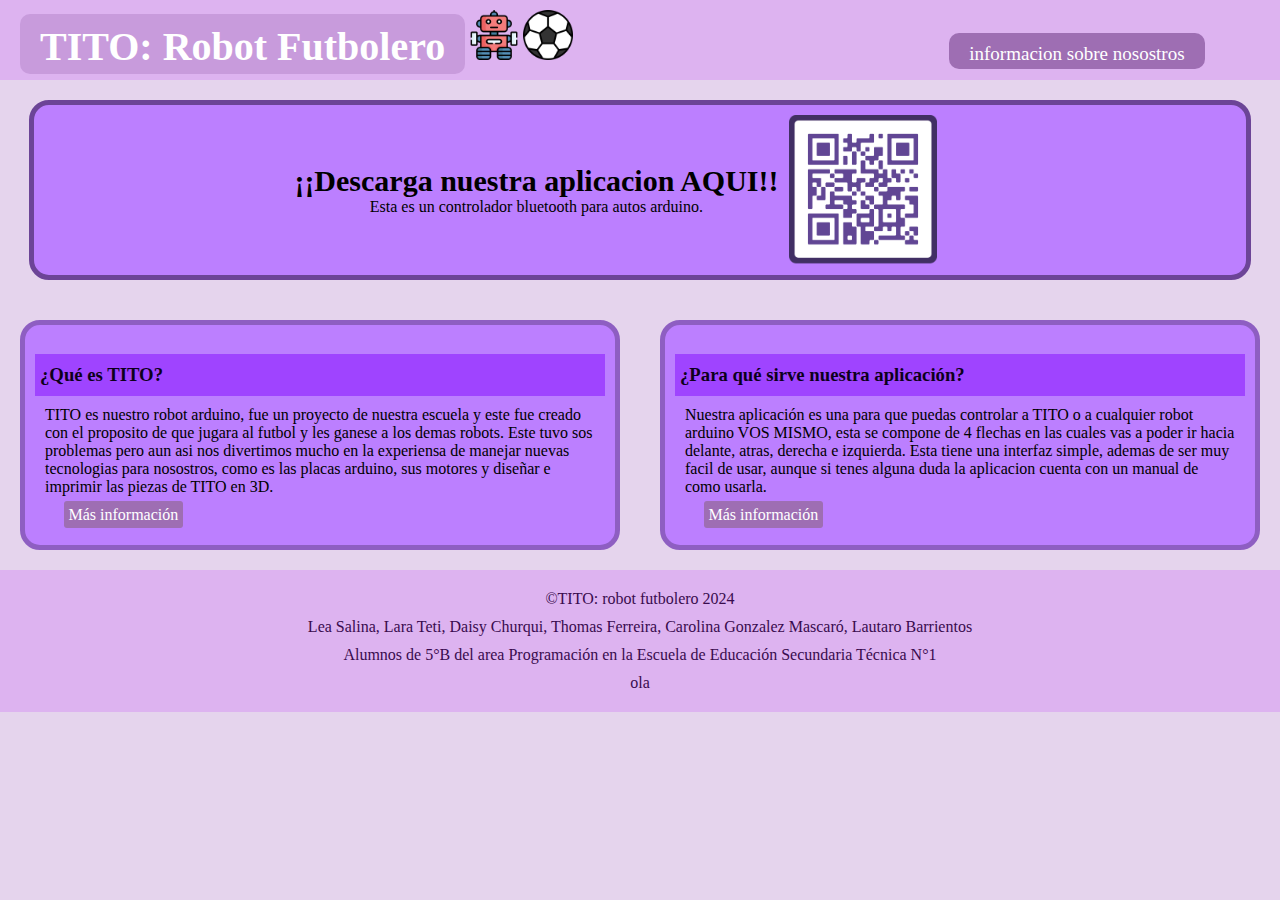
<file: index.html>
<!DOCTYPE html>
<html lang="es">

<head>
    <meta charset="UTF-8">
    <meta name="viewport" content="width=device-width, initial-scale=1.0">
    <link rel="stylesheet" href="css/style.index.css">
    <title>Tito: Robot futbolero</title>
</head>

<body>
    <header>
        <div class="titulo">
            <a class="logo" href="index.html">TITO: Robot Futbolero</a>
            <img id="si" src="img/robot.png" alt="logo de un robot" height="50px">
            <img id="si" src="img/pelota.png" alt="logo dea pelota de futbol" height="50px">
            <a class="nos" href="info.nosotros.html">informacion sobre nosostros</a>
        </div>
    </header>
    <div class="todo">

        <div class="QR">
            <div class="QR1">
                <h2>¡¡Descarga nuestra aplicacion AQUI!!</h2>
                <p>Esta es un controlador bluetooth para autos arduino.</p>
            </div>
            <img src="img/qr.png" alt="codigo QR para descargar nuestro controlador" height="150px">

        </div>

        <div class="contenedor">
            <div class="contenedorcito">
                <h3>¿Qué es TITO?</h3>
                <p>
                    TITO es nuestro robot arduino, fue un proyecto de nuestra escuela y este fue creado con el proposito
                    de
                    que jugara al futbol y les ganese a los demas robots.
                    Este tuvo sos problemas pero aun asi nos divertimos mucho en la experiensa de manejar nuevas
                    tecnologias
                    para nosostros, como es las placas arduino, sus motores y diseñar e imprimir las piezas de TITO en
                    3D.
                </p>
                <a class="boton" href="info_tito.html">Más información</a>
            </div>

            <div class="contenedorcito">
                <h3>¿Para qué sirve nuestra aplicación?</h3>
                <p>
                    Nuestra aplicación es una para que puedas controlar a TITO o a cualquier robot arduino VOS MISMO,
                    esta se compone de 4 flechas en las cuales vas a poder ir hacia delante, atras, derecha e izquierda.
                    Esta tiene una interfaz simple, ademas de ser muy facil de usar, aunque si tenes alguna duda la
                    aplicacion cuenta con un manual de como usarla.
                </p>
                <a class="boton" href="info_aplicacion.html">Más información</a>
            </div>
        </div>

    </div>

    <footer>
        <p>&copy;TITO: robot futbolero 2024</p>
        <p>Lea Salina, Lara Teti, Daisy Churqui, Thomas Ferreira, Carolina Gonzalez Mascaró, Lautaro Barrientos</p>
        <p>Alumnos de 5°B del area Programación en la Escuela de Educación Secundaria Técnica N°1</p>
        <p>ola</p>
    </footer>

</body>

</html>
</file>
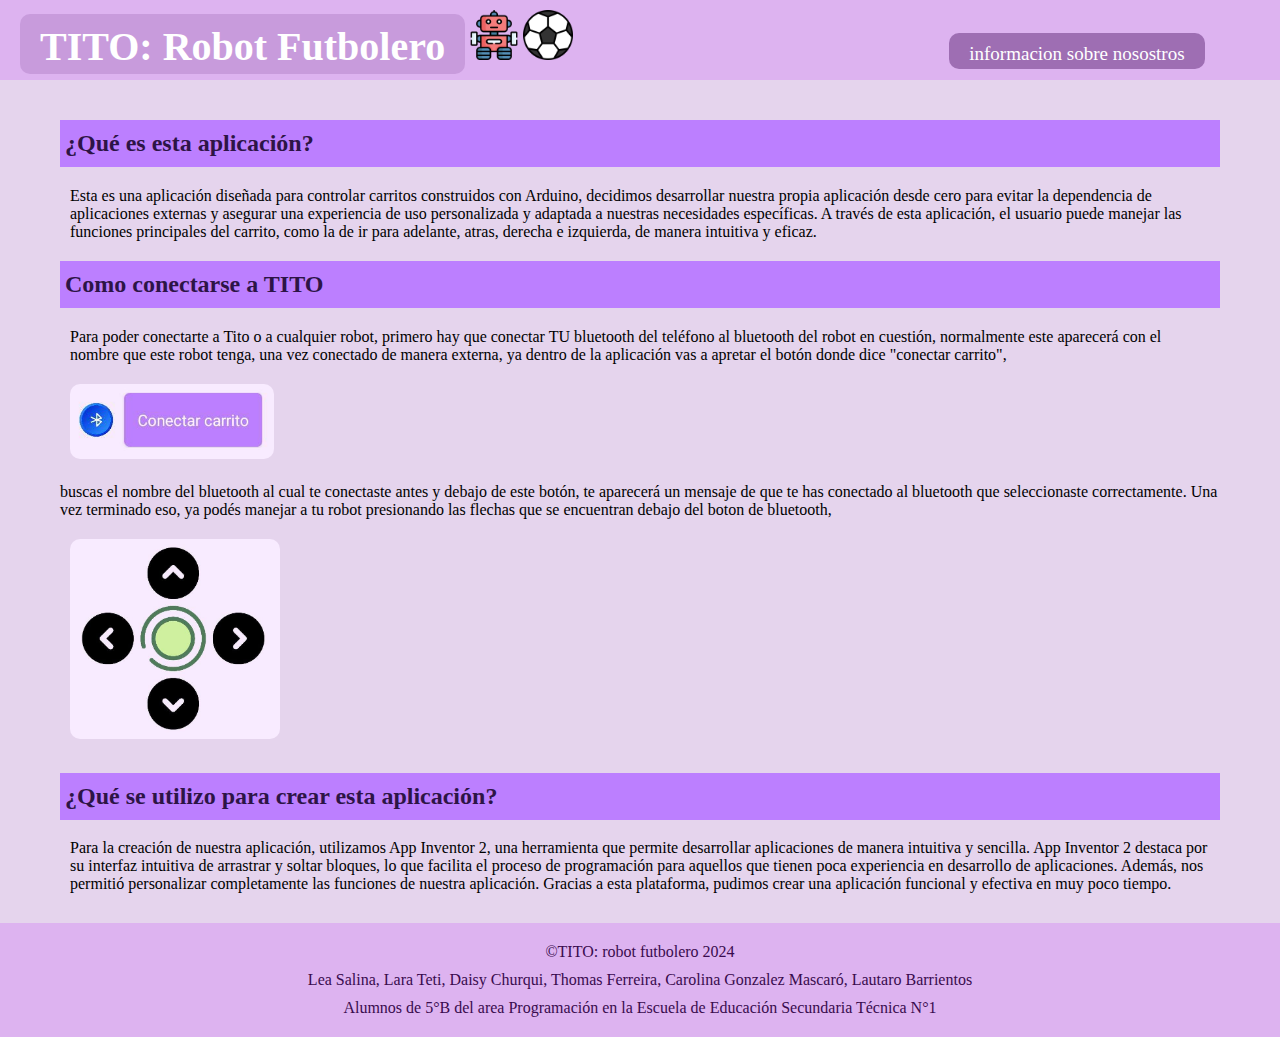
<file: info_aplicacion.html>
<!DOCTYPE html>
<html lang="es">

<head>
    <meta charset="UTF-8">
    <meta name="viewport" content="width=device-width, initial-scale=1.0">
    <link rel="stylesheet" href="css/style.info.css">
    <title>Tito: Robot futbolero</title>
</head>

<body>
    <header>
        <div class="titulo">
            <a class="logo" href="index.html">TITO: Robot Futbolero</a>
            <img id="si" src="img/robot.png" alt="logo de un robot" height="50px">
            <img id="si" src="img/pelota.png" alt="logo dea pelota de futbol" height="50px">
            <a class="nos" href="info.nosotros.html">informacion sobre nosostros</a>
        </div>
    </header>

   <div class="todo">
    <h2>¿Qué es esta aplicación?</h2>
    <p>Esta es una aplicación diseñada para controlar carritos construidos con Arduino, decidimos desarrollar nuestra
        propia aplicación desde cero para evitar la
        dependencia de aplicaciones externas y asegurar una experiencia de uso personalizada y adaptada a nuestras
        necesidades específicas. A través de esta aplicación, el usuario puede manejar las funciones principales del
        carrito, como la de ir para adelante, atras, derecha e izquierda, de manera intuitiva y eficaz.</p>

    <h2>Como conectarse a TITO</h2>
    <p>Para poder conectarte a Tito o a cualquier robot, primero hay que conectar TU bluetooth del teléfono al bluetooth
        del robot en cuestión, normalmente este aparecerá con el nombre que este robot tenga, una vez conectado de
        manera externa, ya dentro de la aplicación vas a apretar el botón
        donde dice "conectar carrito", </p>
    <img class="img1" src="img/bluetut.jpg" alt="imagen de ayuda para saber cuel es el boton" height="75px">
    <p></p> buscas el nombre del bluetooth al cual te conectaste antes y debajo de este
    botón, te aparecerá un mensaje de que te has conectado al bluetooth que seleccionaste correctamente. Una vez
    terminado eso, ya podés manejar a tu robot presionando las flechas que se encuentran debajo del boton de
    bluetooth,</p>
    <img class="img1" src="img/flechas.jpg" alt="imagen de ayuda para saber como se ven las flechas" height="200px">


    <h2>¿Qué se utilizo para crear esta aplicación?</h2>
    <p>Para la creación de nuestra aplicación, utilizamos App Inventor 2, una herramienta que
        permite desarrollar aplicaciones de manera intuitiva y sencilla. App Inventor 2 destaca por su interfaz
        intuitiva
        de arrastrar y soltar bloques, lo que facilita el proceso de programación para aquellos que tienen poca
        experiencia en desarrollo de aplicaciones. Además, nos permitió personalizar completamente las funciones de
        nuestra
        aplicación. Gracias a esta plataforma, pudimos crear una aplicación funcional y efectiva en muy poco tiempo.</p>
    </div> 

        <footer>
            <p>&copy;TITO: robot futbolero 2024</p>
            <p>Lea Salina, Lara Teti, Daisy Churqui, Thomas Ferreira, Carolina Gonzalez Mascaró, Lautaro Barrientos</p>
            <p>Alumnos de 5°B del area Programación en la Escuela de Educación Secundaria Técnica N°1</p>
        </footer>
</body>

</html>
</file>
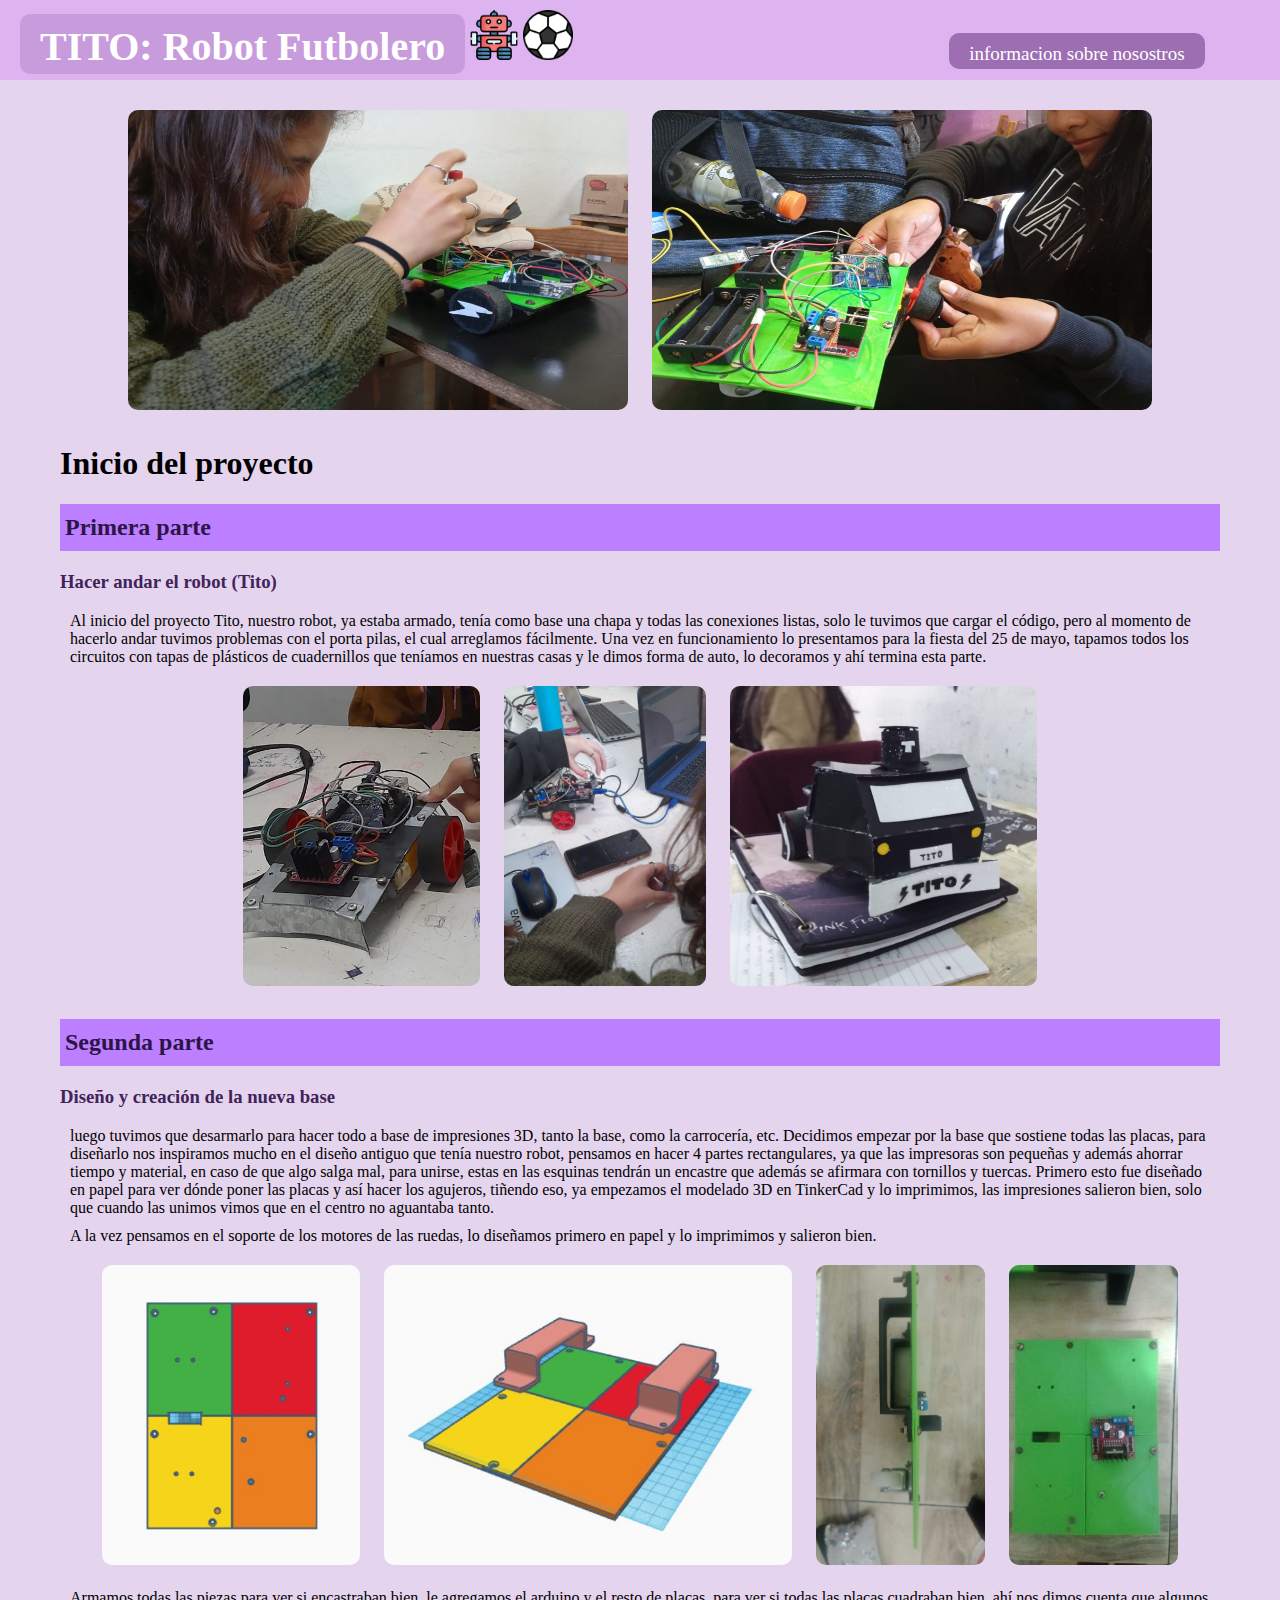
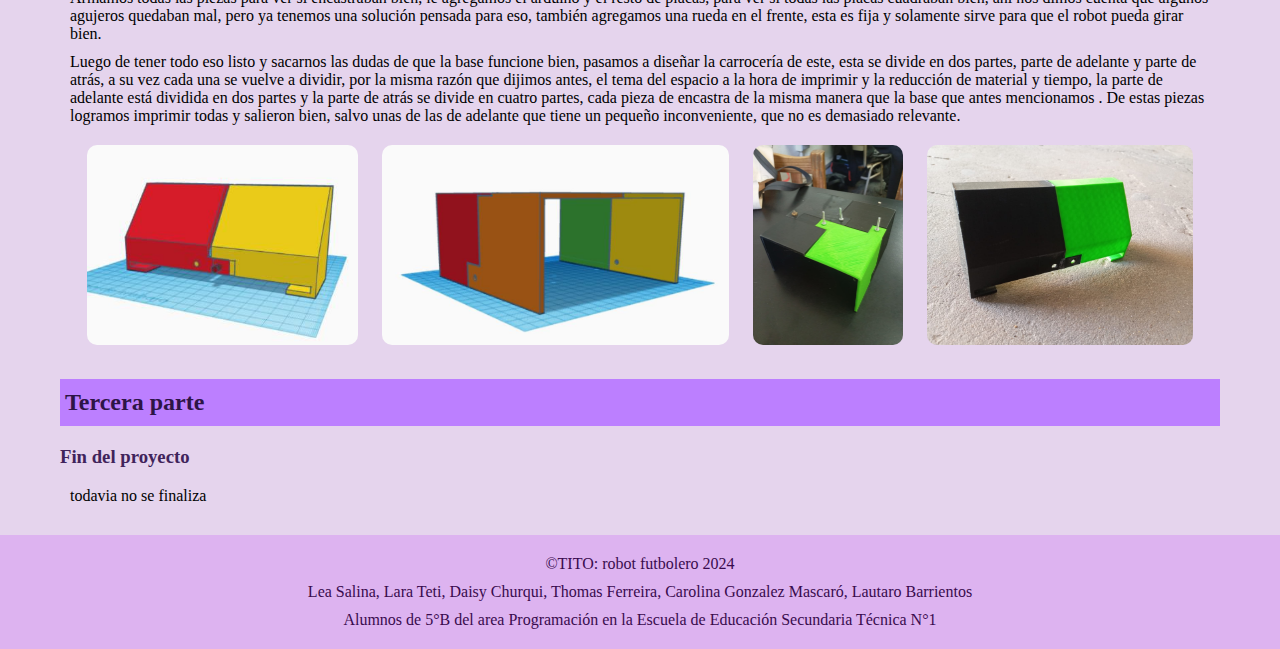
<file: info_tito.html>
<!DOCTYPE html>
<html lang="es">

<head>
    <meta charset="UTF-8">
    <meta name="viewport" content="width=device-width, initial-scale=1.0">
    <link rel="stylesheet" href="css/style.info.css">
    <title>Tito: Robot futbolero</title>
</head>

<body>
    <header>
        <div class="titulo">
            <a class="logo" href="index.html">TITO: Robot Futbolero</a>
            <img id="si" src="img/robot.png" alt="logo de un robot" height="50px">
            <img id="si" src="img/pelota.png" alt="logo dea pelota de futbol" height="50px">
            <a class="nos" href="info.nosotros.html">informacion sobre nosostros</a>
        </div>
    </header>
    <div class="todo">
       <div class="img-principio" >
    <img class="img1" src="img/trabajo.jpg" alt="proseso de trabajo que hicimos con el robot" height="300px" width="500px">
    <img class="img1" src="img/trabajo 1.jpg" alt="proseso de trabajo que hicimos con el robot" height="300px" width="500px">
</div> 
    <h1>Inicio del proyecto</h1>
    <h2>Primera parte</h2>
    <h3>Hacer andar el robot (Tito)</h3>
    <p>Al inicio del proyecto Tito, nuestro robot, ya estaba armado, tenía como base una chapa y todas las conexiones
        listas, solo le tuvimos que cargar el código, pero al momento de hacerlo andar tuvimos problemas con el porta
        pilas, el cual arreglamos fácilmente. Una vez en funcionamiento lo presentamos para la fiesta del 25 de mayo,
        tapamos todos los circuitos con tapas de plásticos de cuadernillos que teníamos en nuestras casas y le dimos
        forma de auto, lo decoramos y ahí termina esta parte.</p>
        <div class="img-principio" >
     <img class="img1" src="img/tito1.jpg" alt="imagen de tito cuando recien lo recibimos" height="300px">   
     <img class="img1" src="img/tito3.jpg" alt="imagen de tito cuando le cargamos el codigo para que andubiera" height="300px">  
     <img class="img1" src="img/tito2.jpg" alt="imagen de tito bien vestido para la expo del 25 de mayo" height="300px">  
        </div>

    <h2>Segunda parte</h2>
    <h3>Diseño y creación de la nueva base</h3>
    <p>luego tuvimos que desarmarlo para hacer todo a base de impresiones 3D, tanto la base, como la carrocería, etc.
        Decidimos empezar por la base que sostiene todas las placas, para diseñarlo nos inspiramos mucho en el diseño
        antiguo que tenía nuestro robot, pensamos en hacer 4 partes rectangulares, ya que las impresoras son pequeñas y
        además ahorrar tiempo y material, en caso de que algo salga mal, para unirse, estas en las esquinas tendrán un
        encastre que además se afirmara con tornillos y tuercas. Primero esto fue diseñado en papel para ver dónde poner
        las placas y así hacer los agujeros, tiñendo eso, ya empezamos el modelado 3D en TinkerCad y lo imprimimos, las
        impresiones salieron bien, solo que cuando las unimos vimos que en el centro no aguantaba tanto.</p>


    <p> A la vez pensamos en el soporte de los motores de las ruedas, lo diseñamos primero en papel y lo imprimimos y
        salieron bien.</p>
        <div class="img-principio" >
        <img class="img1" src="img/3d base.jpg" alt="diseños 3d" height="300px">
        <img class="img1" src="img/3d base y soporte.jpg" alt="diseños 3d" height="300px">

        <img class="img1" src="img/tito6.jpg" alt="resultados de las impresiones 3d" height="300px">
        <img class="img1" src="img/tito7.jpg" alt="resultados de las impresiones 3d" height="300px">
</div>

    <p>Armamos todas las piezas para ver si encastraban bien, le agregamos el arduino y el resto de placas, para ver si
        todas las placas cuadraban bien, ahí nos dimos cuenta que algunos agujeros quedaban mal, pero ya tenemos una
        solución pensada para eso, también agregamos una rueda en el frente, esta es fija y solamente sirve para que el
        robot pueda girar bien.</p>

    <p>Luego de tener todo eso listo y sacarnos las dudas de que la base funcione bien, pasamos a diseñar la carrocería
        de este, esta se divide en dos partes, parte de adelante y parte de atrás, a su vez cada una se vuelve a
        dividir, por la misma razón que dijimos antes, el tema del espacio a la hora de imprimir y la reducción de
        material y tiempo, la parte de adelante está dividida en dos partes y la parte de atrás se divide en
        cuatro partes, cada pieza de encastra de la misma manera que la base que antes mencionamos .
        De estas piezas logramos imprimir todas y salieron bien,
        salvo unas de las de adelante que tiene un pequeño inconveniente, que no es demasiado relevante.</p>
        <div class="img-principio" >
        <img class="img1" src="img/3d adelante.jpg" alt="disenos 3d" height="200px">
        <img class="img1" src="img/3d atras.jpg" alt="disenos 3d" height="200px">

        <img class="img1" src="img/tito5.jpg" alt="resultados de las impresiones 3d" height="200px">
        <img class="img1" src="img/tito8.jpg" alt="resultados de las impresiones 3d" height="200px">
</div>
    <h2>Tercera parte</h2>
    <h3>Fin del proyecto</h3>
    <p>todavia no se finaliza</p>

</div>

<footer>
    <p>&copy;TITO: robot futbolero 2024</p>
    <p>Lea Salina, Lara Teti, Daisy Churqui, Thomas Ferreira, Carolina Gonzalez Mascaró, Lautaro Barrientos</p>
    <p>Alumnos de 5°B del area Programación en la Escuela de Educación Secundaria Técnica N°1</p>
</footer>
</body>

</html>
</file>
<file: css/style.index.css>
body{
    background-color: rgb(229, 212, 237);
    margin: 0px;
    
}

header{
background-color: rgb(221, 179, 240);
text-align: left;
padding: 10px 20px 10px 20px;
}

.logo{
    font-weight: bold;
    font-size: 40px;
    color: rgb(255, 255, 255);
    padding: 10px 20px 5px 20px;
    background-color: rgb(200, 155, 220);
    border-radius: 10px;
    text-decoration: none;
}

.nos{
    margin-left: 30%;
    color: rgb(255, 255, 255);

    background-color:  rgb(158, 110, 179);
        padding: 10px 20px 5px 20px;
    font-size: 19px;
    border-radius: 10px;
    text-decoration: none;
}
.nos:hover{
    margin-left: 30%;
    transition: 1s;
    color: rgb(60, 22, 75);
    padding: 10px 20px 5px 20px;
    background-color: rgb(200, 155, 220);
    text-decoration: none;
}

.todo{
    display: flex;
    flex-direction: column;
    align-items: center;

}

.QR {
    display: flex;
    align-items: center; /* Alinea los elementos verticalmente al centro */
    gap: 10px; /* Espacio entre los elementos */
    margin: 20px;
    padding: 10px 30px 10px 30px;
    border: 5px solid rgb(108, 68, 151);
    border-radius: 20px;
    background-color: #bc7fffff;
    width: 90%;

}

.QR1 {
text-align: center;
margin: 0% 0% 0% 20%;

}

.QR h2, .QR p {
    margin: 0; 
}

.contenedor{
    display: flex;
    align-items: center;
}

.contenedorcito{
    background-color: #bc7fffff;
    border: 5px solid rgb(142, 94, 194);
    border-radius: 20px;
    padding: 10px;
    margin: 20px;
    height: 200px;
    width: 50%;
}

h2{
    font-size: 30px;
}

h3{
    background-color: rgb(159, 68, 255);
    color: rgb(13, 0, 27);
    padding: 10px 0px 10px 5px;
    margin-bottom: 0px;
}

p{
    margin: 10px;
}

.boton{
    color: rgb(255, 255, 255);
    text-decoration: none;
    background-color:  rgb(158, 110, 179);
    padding: 5px;
    border-radius: 3px;
    margin-left: 5%;
}

.boton:hover{
    background-color: rgb(255, 255, 255);
    text-decoration: none;
    color:  rgb(46, 19, 57);
    transition: 1s;
    padding: 5px;
    border-radius: 3px;
    margin-left: 5%;
}



footer{
    background-color: rgb(221, 179, 240);
    padding: 10px;
    color:rgb(57, 11, 78);
    text-align: center;
}

@media (max-width: 768px) {
    .logo {
        font-size: 30px;
    }

    .nos {
        margin-left: 10%;
        font-size: 16px;
    }

    .QR {
        flex-direction: column;
        width: 100%;
    }

    .contenedorcito {
        width: 80%;
    }

    h2 {
        font-size: 25px;
    }

    h3 {
        font-size: 18px;
    }
}

@media (max-width: 480px) {
    .logo {
        font-size: 24px;
        padding: 5px 10px;
    }

    .nos {
        margin-left: 5%;
        font-size: 14px;
        padding: 8px 15px;
    }

    .QR {
        padding: 10px;
    }

    .contenedorcito {
        width: 100%;
        height: auto;
    }

    h2 {
        font-size: 20px;
    }

    h3 {
        font-size: 16px;
        padding: 8px 5px;
    }

    .boton {
        font-size: 14px;
        padding: 3px;
        margin-left: 2%;
    }
}
</file>
<file: css/style.info.css>
body{
    background-color: rgb(229, 212, 237);
    margin: 0px;
    
}

header{
background-color: rgb(221, 179, 240);
text-align: left;
padding: 10px 20px 10px 20px;
}

.logo{
    font-weight: bold;
    font-size: 40px;
    color: rgb(255, 255, 255);
    padding: 10px 20px 5px 20px;
    background-color: rgb(200, 155, 220);
    border-radius: 10px;
    text-decoration: none;
}

.nos{
    margin-left: 30%;
    color: rgb(255, 255, 255);

    background-color:  rgb(158, 110, 179);
        padding: 10px 20px 5px 20px;
    font-size: 19px;
    border-radius: 10px;
    text-decoration: none;
}
.nos:hover{
    margin-left: 30%;
    transition: 1s;
    color: rgb(60, 22, 75);
    padding: 10px 20px 5px 20px;
    background-color: rgb(200, 155, 220);
    text-decoration: none;
}

.todo{
    padding:10px 50px 10px 50px;
margin: 10px;

}

.img-principio{
    text-align: center;
}

h2{
    color: rgb(45, 20, 70);
    background-color: #bc7fffff;
    padding: 10px 0px 10px 5px;
}

h3{
    color: rgb(64, 35, 91);
}

p{
    margin: 10px;
}

.img1{
    border-radius: 10px;
    margin: 10px;
}


footer{
    background-color: rgb(221, 179, 240);
    padding: 10px;
    color:rgb(57, 11, 78);
    text-align: center;
}

@media (max-width: 768px) {
    .logo {
        font-size: 30px;
        padding: 10px 15px;
    }
    
    .nos {
        font-size: 16px;
        padding: 8px 15px;
        margin-left: 0;
    }
    
    .todo {
        padding: 10px 20px;
    }
}

@media (max-width: 480px) {
    header {
        flex-direction: column;
        align-items: flex-start;
    }
    
    .logo {
        font-size: 28px;
        padding: 8px 10px;
    }
    
    .nos {
        font-size: 14px;
        padding: 6px 10px;
    }
    
    .todo {
        padding: 10px;
    }

    h2 {
        font-size: 18px;
    }

    h3 {
        font-size: 16px;
    }
    
    p {
        font-size: 14px;
    }
}
</file>
